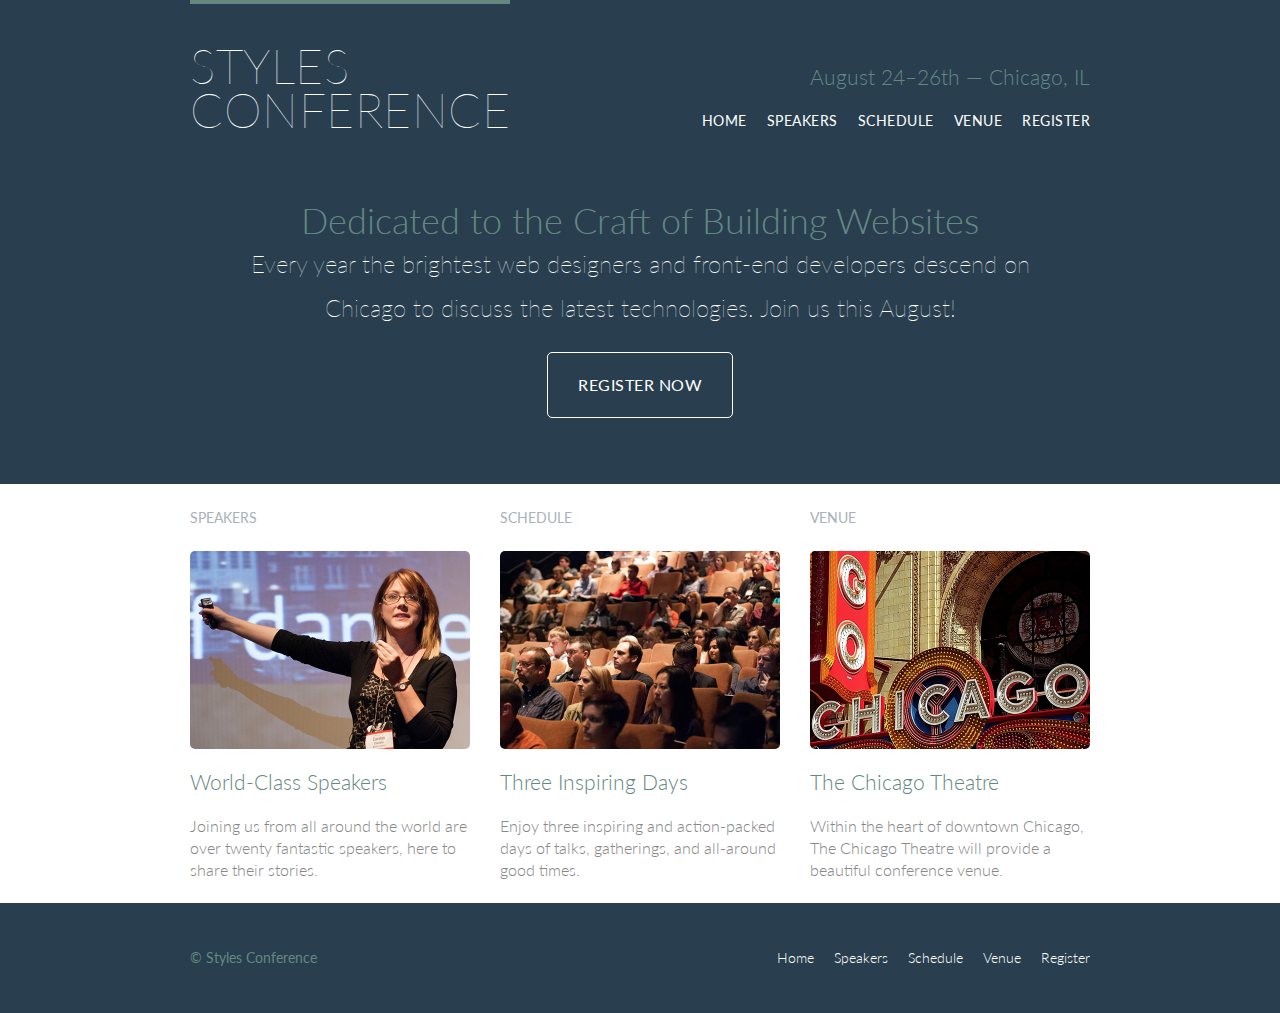
<file: index.html>
<!DOCTYPE html>
<html lang="en">

  <head>
    <meta charset="utf-8">
    <title>Styles Conference</title>
    <link rel="stylesheet" href="assets/stylesheets/main.css">
    <link rel="stylesheet" href="http://fonts.googleapis.com/css?family=Lato:100,300,400">
  </head>

  <body>

    <!-- Header -->

    <header class="primary-header container group">

      <h1 class="logo">
        <a href="index.html">Styles <br> Conference</a>
      </h1>

      <h3 class="tagline">August 24&ndash;26th &mdash; Chicago, IL</h3>

      <nav class="nav primary-nav">
        <ul>
         <li><a href="index.html">Home</a></li><!--
         --><li><a href="speakers.html">Speakers</a></li><!--
         --><li><a href="schedule.html">Schedule</a></li><!--
         --><li><a href="venue.html">Venue</a></li><!--
         --><li><a href="register.html">Register</a></li>
        </ul>
      </nav>

    </header>

    <!-- Hero -->

    <section class="hero container">

      <h2>Dedicated to the Craft of Building Websites</h2>

      <p>Every year the brightest web designers and front-end developers descend on Chicago to discuss the latest technologies. Join us this August!</p>

      <a class="btn btn-alt" href="register.html">Register Now</a>

    </section>

    <!-- Teasers -->

    <section class="row">
      <div class="grid">
      <!-- Speakers -->

      <section class="teaser col-1-3">
          <h5>Speakers</h5>
          <a href="speakers.html">
            <img src="assets/images/home/speakers.jpg" alt="Professional Speaker">
          <h3>World-Class Speakers</h3>
        </a>
        <p>Joining us from all around the world are over twenty fantastic speakers, here to share their stories.</p>
      </section><!--

      Schedule

      --><section class="teaser col-1-3">
        <a href="schedule.html">
          <h5>Schedule</h5>
            <img src="assets/images/home/schedule.jpg">
          <h3>Three Inspiring Days</h3>
        </a>
        <p>Enjoy three inspiring and action-packed days of talks, gatherings, and all-around good times.</p>
      </section><!--

      Venue

      --><section class="teaser col-1-3">
        <a href="venue.html">
          <h5>Venue</h5>
            <img src="assets/images/home/venue.jpg">
          <h3>The Chicago Theatre</h3>
        </a>
        <p>Within the heart of downtown Chicago, The Chicago Theatre will provide a beautiful conference venue.</p>
      </section>
    </div>

    </section>

    <!-- Footer -->

    <footer class="primary-footer container group">

      <small>&copy; Styles Conference</small>

      <nav class="nav">
        <ul>
         <li><a href="index.html">Home</a></li><!--
         --><li><a href="speakers.html">Speakers</a></li><!--
         --><li><a href="schedule.html">Schedule</a></li><!--
         --><li><a href="venue.html">Venue</a></li><!--
         --><li><a href="register.html">Register</a></li>
        </ul>
      </nav>

    </footer>

  </body>
</html>
</file>
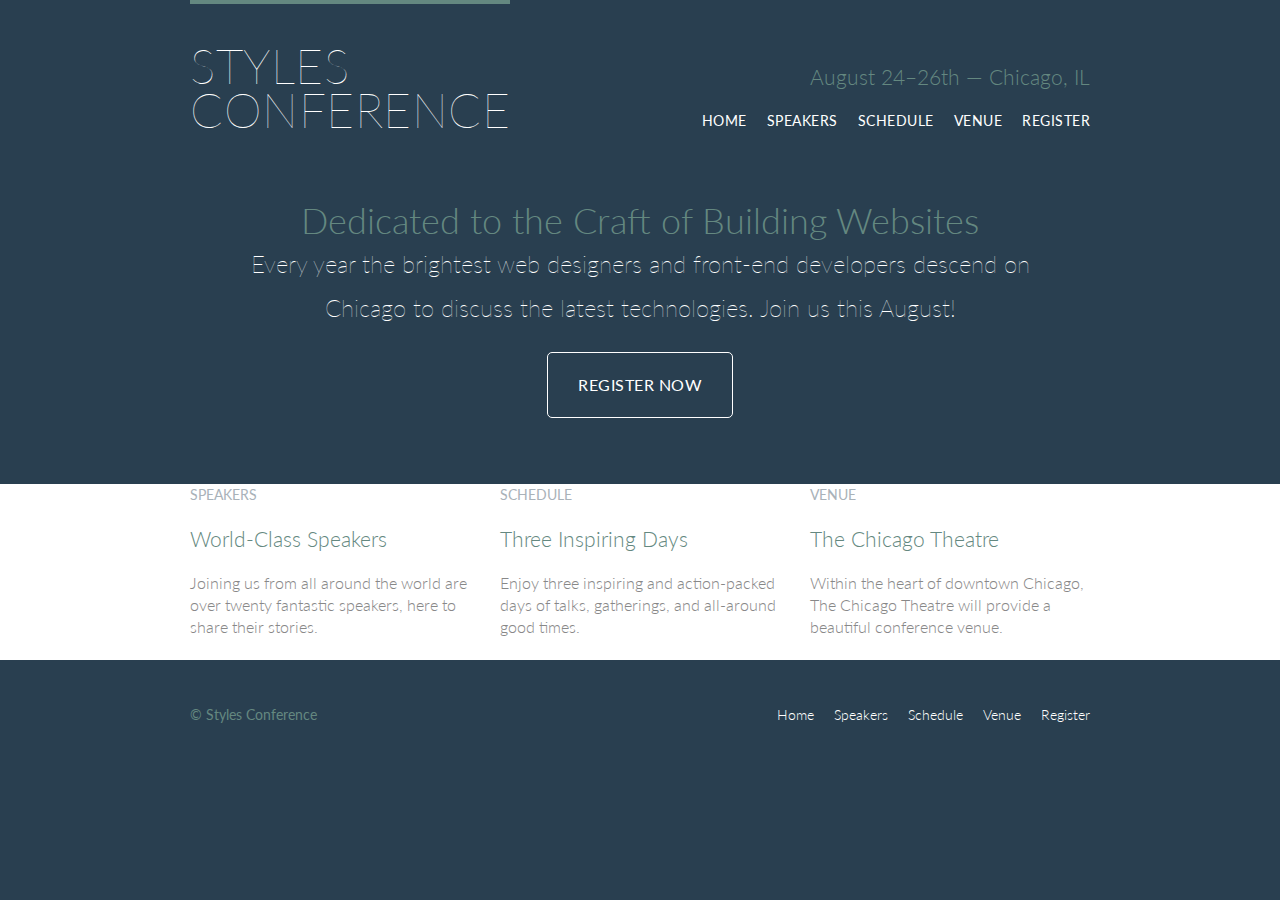
<file: styles-conference/index.html>
<!DOCTYPE html>
<html lang="en">

  <head>
    <meta charset="utf-8">
    <title>Styles Conference</title>
    <link rel="stylesheet" href="assets/stylesheets/main.css">
    <link rel="stylesheet" href="http://fonts.googleapis.com/css?family=Lato:100,300,400">
  </head>

  <body>

    <!-- Header -->

    <header class="primary-header container group">

      <h1 class="logo">
        <a href="index.html">Styles <br> Conference</a>
      </h1>

      <h3 class="tagline">August 24&ndash;26th &mdash; Chicago, IL</h3>

      <nav class="nav primary-nav">
        <ul>
         <li><a href="index.html">Home</a></li><!--
         --><li><a href="speakers.html">Speakers</a></li><!--
         --><li><a href="schedule.html">Schedule</a></li><!--
         --><li><a href="venue.html">Venue</a></li><!--
         --><li><a href="register.html">Register</a></li>
        </ul>
      </nav>

    </header>

    <!-- Hero -->

    <section class="hero container">

      <h2>Dedicated to the Craft of Building Websites</h2>

      <p>Every year the brightest web designers and front-end developers descend on Chicago to discuss the latest technologies. Join us this August!</p>

      <a class="btn btn-alt" href="register.html">Register Now</a>

    </section>

    <!-- Teasers -->

    <section class="row">
      <div class="grid">
      <!-- Speakers -->

      <section class="teaser col-1-3">
        <a href="speakers.html">
          <h5>Speakers</h5>
          <h3>World-Class Speakers</h3>
        </a>
        <p>Joining us from all around the world are over twenty fantastic speakers, here to share their stories.</p>
      </section><!--

      Schedule

      --><section class="teaser col-1-3">
        <a href="schedule.html">
          <h5>Schedule</h5>
          <h3>Three Inspiring Days</h3>
        </a>
        <p>Enjoy three inspiring and action-packed days of talks, gatherings, and all-around good times.</p>
      </section><!--

      Venue

      --><section class="teaser col-1-3">
        <a href="venue.html">
          <h5>Venue</h5>
          <h3>The Chicago Theatre</h3>
        </a>
        <p>Within the heart of downtown Chicago, The Chicago Theatre will provide a beautiful conference venue.</p>
      </section>
    </div>

    </section>

    <!-- Footer -->

    <footer class="primary-footer container group">

      <small>&copy; Styles Conference</small>

      <nav class="nav">
        <ul>
         <li><a href="index.html">Home</a></li><!--
         --><li><a href="speakers.html">Speakers</a></li><!--
         --><li><a href="schedule.html">Schedule</a></li><!--
         --><li><a href="venue.html">Venue</a></li><!--
         --><li><a href="register.html">Register</a></li>
        </ul>
      </nav>

    </footer>

  </body>
</html>
</file>
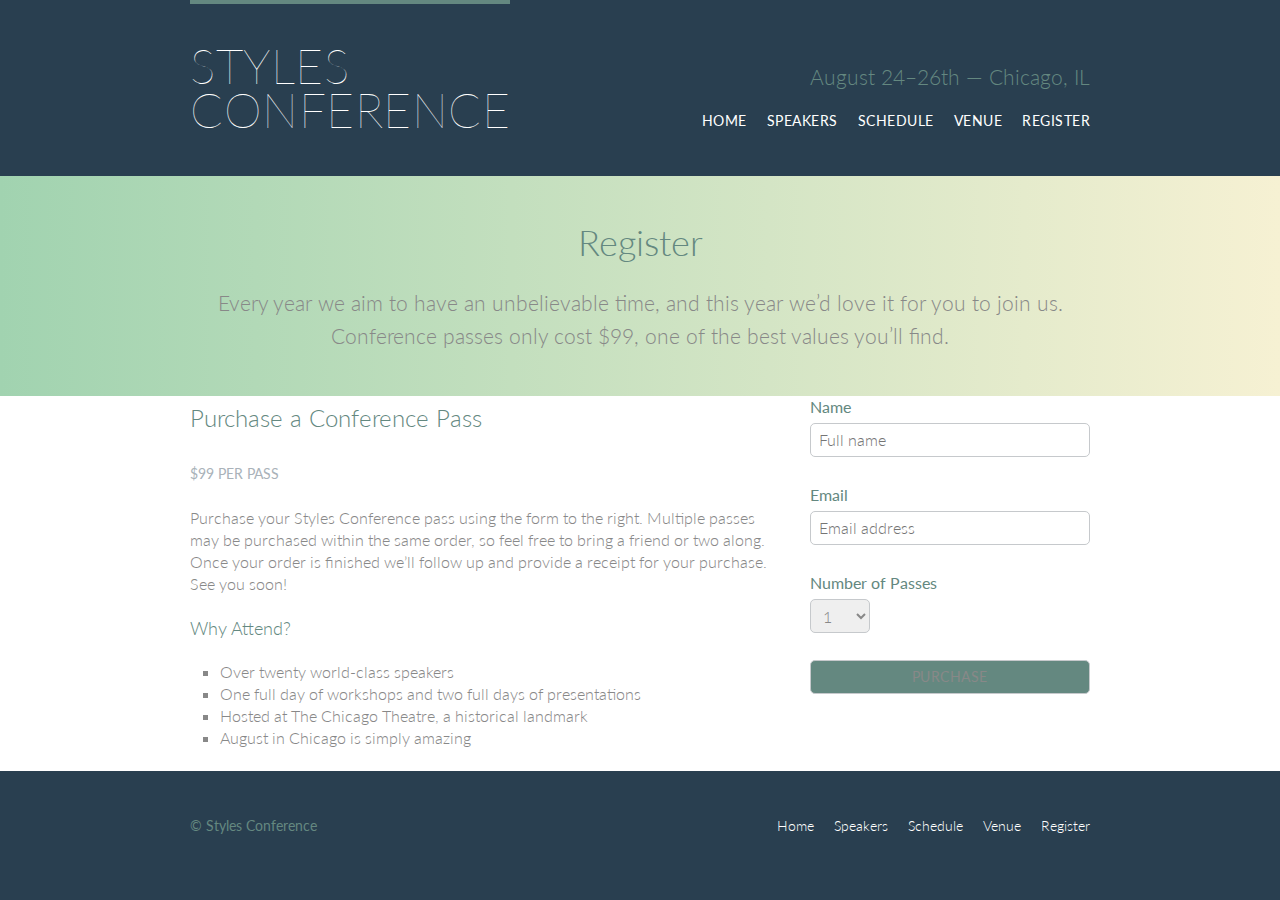
<file: register.html>
<!DOCTYPE html>
<html lang="en">

  <head>
    <meta charset="utf-8">
    <title>Styles Conference</title>
    <link rel="stylesheet" href="assets/stylesheets/main.css">
    <link rel="stylesheet" href="http://fonts.googleapis.com/css?family=Lato:100,300,400">
  </head>

  <body>

    <!-- Header -->

    <header class="primary-header container group">

      <h1 class="logo">
        <a href="index.html">Styles <br> Conference</a>
      </h1>

      <h3 class="tagline">August 24&ndash;26th &mdash; Chicago, IL</h3>

      <nav class="nav primary-nav">
        <ul>
         <li><a href="index.html">Home</a></li><!--
         --><li><a href="speakers.html">Speakers</a></li><!--
         --><li><a href="schedule.html">Schedule</a></li><!--
         --><li><a href="venue.html">Venue</a></li><!--
         --><li><a href="register.html">Register</a></li>
        </ul>
      </nav>

    </header>

    <section class="row-alt">
      <div class="lead container">
          <h1>Register</h1>
          <p>Every year we aim to have an unbelievable time, and this year we’d love it for you to join us. Conference passes only cost $99, one of the best values you’ll find.</p>
      </div>
    </section>

    <section class="row">
      <div class="grid">
        <section class="col-2-3">
          <h2>Purchase a Conference Pass</h2>
          <h5>$99 per Pass</h5>
          <p>Purchase your Styles Conference pass using the form to the right. Multiple passes may be purchased within the same order, so feel free to bring a friend or two along. Once your order is finished we&#8217;ll follow up and provide a receipt for your purchase. See you soon!</p>
          <h4>Why Attend?</h4>
          <ul class="why-attend">
            <li>Over twenty world-class speakers</li>
              <li>One full day of workshops and two full days of presentations</li>
              <li>Hosted at The Chicago Theatre, a historical landmark</li>
              <li>August in Chicago is simply amazing</li>
          </ul>
        </section><!--
      --><form class="col-1-3" action="#" method="post">
          <fieldset class="register-group">
            <label>
              Name
              <input type="text" name="name" placeholder="Full name" required>
            </label>
            <label>
              Email
              <input type="email" name="email" placeholder="Email address" required>
            </label>
            <label>
              Number of Passes
              <select name="quantity" required>
                <option value="1" selected>1</option>
                <option value="2">2</option>
                <option value="3">3</option>
                <option value="4">4</option>
                <option value="5">5</option>
            </label>
            <label>
              Comments
              <textarea name="comments"></textarea>
            </label>
          </fieldset>
          <input class="btn btn-default" type="submit" name="submit" value="Purchase">
        </form>
      </div>
    </section>

    <!-- Footer -->

    <footer class="primary-footer container group">

      <small>&copy; Styles Conference</small>

      <nav class="nav">
        <ul>
         <li><a href="index.html">Home</a></li><!--
         --><li><a href="speakers.html">Speakers</a></li><!--
         --><li><a href="schedule.html">Schedule</a></li><!--
         --><li><a href="venue.html">Venue</a></li><!--
         --><li><a href="register.html">Register</a></li>
        </ul>
      </nav>

    </footer>

  </body>
</html>
</file>
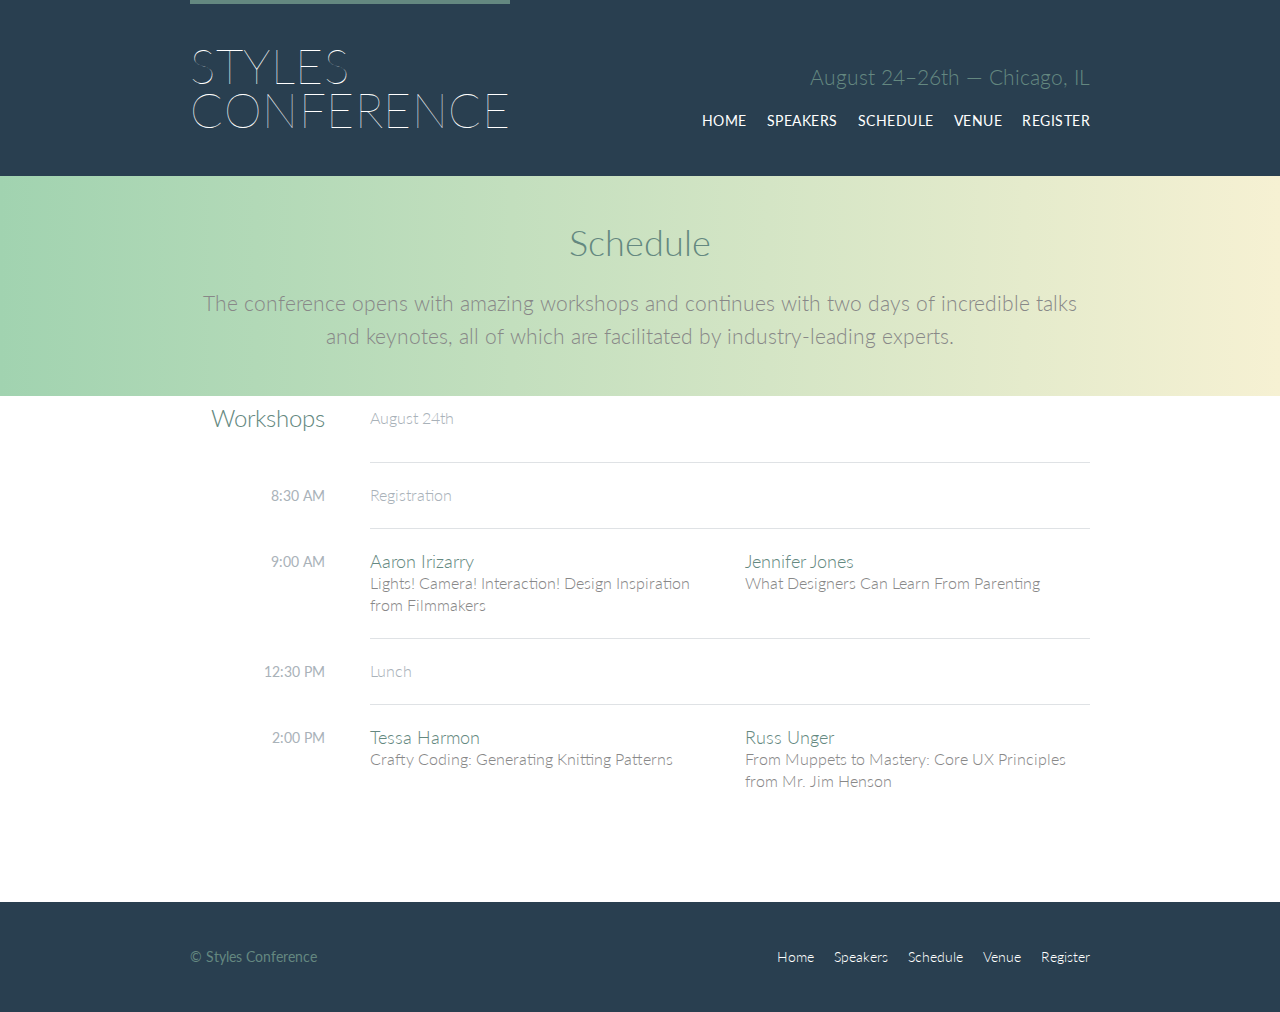
<file: schedule.html>
<!DOCTYPE html>
<html lang="en">

  <head>
    <meta charset="utf-8">
    <title>Styles Conference</title>
    <link rel="stylesheet" href="assets/stylesheets/main.css">
    <link rel="stylesheet" href="http://fonts.googleapis.com/css?family=Lato:100,300,400">
  </head>

  <body>

    <!-- Header -->

    <header class="primary-header container group">

      <h1 class="logo">
        <a href="index.html">Styles <br> Conference</a>
      </h1>

      <h3 class="tagline">August 24&ndash;26th &mdash; Chicago, IL</h3>

      <nav class="nav primary-nav">
        <ul>
         <li><a href="index.html">Home</a></li><!--
         --><li><a href="speakers.html">Speakers</a></li><!--
         --><li><a href="schedule.html">Schedule</a></li><!--
         --><li><a href="venue.html">Venue</a></li><!--
         --><li><a href="register.html">Register</a></li>
        </ul>
      </nav>

    </header>

    <section class="row-alt">
      <div class="lead container">
        <h1>Schedule</h1>
        <p>The conference opens with amazing workshops and continues with two days of incredible talks and keynotes, all of which are facilitated by industry-leading experts.</p>
      </div>
    </section>

    <section class="row">
      <div class="container">
        <table>
          <thead>
            <tr>
              <th scope="row">
                Workshops
              </th>
            <td class="schedule-offset" colspan="2">
              August 24th
            </td>
            </tr>
          </thead>
          <tbody>
            <tr>
              <th scope="row">
                <time datetime="8:30:00">8:30 AM</time>
              </th>
              <td class="schedule-offset" colspan="2">
                Registration
              </td>
            </tr>
            <tr>
              <th scope="row">
                <time datetime="09:00:00">9:00 AM</time>
              </th>
              <td>
                <a href="speakers.html">
                  <h4>Aaron Irizarry</h4>
                  Lights! Camera! Interaction! Design Inspiration from Filmmakers
                </a>
              </td>
              <td>
                <a href="speaker.html">
                  <h4>Jennifer Jones</h4>
                  What Designers Can Learn From Parenting
                </a>
              </td>
            </tr>
            <tr>
              <th scope="row">
                <time datetime="12:30:00">12:30 PM</time>
              </th>
              <td class="schedule-offset" colspan="2">
                Lunch
              </td>
            </tr>
            <tr>
              <th scope="row">
                <time datetime="14:00">2:00 PM</time>
              </th>
              <td>
                <a href="speakers.html">
                  <h4>Tessa Harmon</h4>
                  Crafty Coding: Generating Knitting Patterns
                </a>
              </td>
              <td>
                <a href="speakers.html">
                  <h4>Russ Unger</h4>
                  From Muppets to Mastery: Core UX Principles from Mr. Jim Henson
                </a>
              </td>
            </tr>
          </tbody>
        </table>
        <table>
          <thead>
          </thead>
        </table>
        <table>
          <thead>
          </thead>
        </table>
      </div>
    </section>

    <!-- Footer -->

    <footer class="primary-footer container group">

      <small>&copy; Styles Conference</small>

      <nav class="nav">
        <ul>
         <li><a href="index.html">Home</a></li><!--
         --><li><a href="speakers.html">Speakers</a></li><!--
         --><li><a href="schedule.html">Schedule</a></li><!--
         --><li><a href="venue.html">Venue</a></li><!--
         --><li><a href="register.html">Register</a></li>
        </ul>
      </nav>

    </footer>

  </body>
</html>
</file>
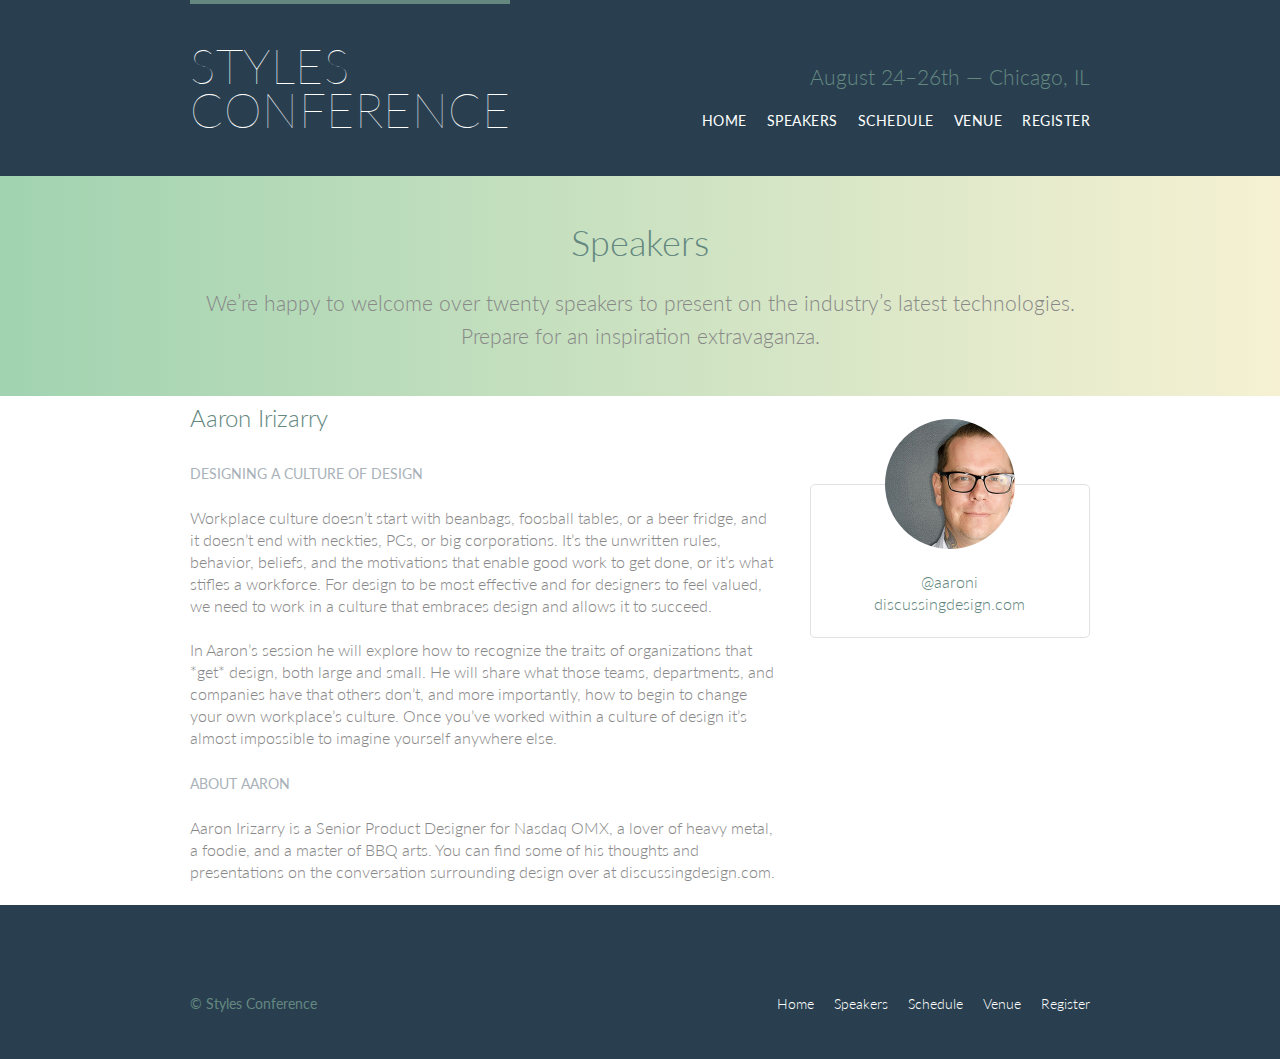
<file: speakers.html>
<!DOCTYPE html>
<html lang="en">

  <head>
    <meta charset="utf-8">
    <title>Styles Conference</title>
    <link rel="stylesheet" href="assets/stylesheets/main.css">
    <link rel="stylesheet" href="http://fonts.googleapis.com/css?family=Lato:100,300,400">
  </head>

  <body>

    <!-- Header -->

    <header class="primary-header container group">

      <h1 class="logo">
        <a href="index.html">Styles <br> Conference</a>
      </h1>

      <h3 class="tagline">August 24&ndash;26th &mdash; Chicago, IL</h3>

      <nav class="nav primary-nav">
        <ul>
         <li><a href="index.html">Home</a></li><!--
         --><li><a href="speakers.html">Speakers</a></li><!--
         --><li><a href="schedule.html">Schedule</a></li><!--
         --><li><a href="venue.html">Venue</a></li><!--
         --><li><a href="register.html">Register</a></li>
        </ul>
      </nav>

    </header>

    <section class="row-alt">
     <div class="lead container">
        <h1>Speakers</h1>
          <p>We&#8217;re happy to welcome over twenty speakers to present on the industry&#8217;s latest technologies. Prepare for an inspiration extravaganza.</p>
     </div>
    </section>

    <section class="row">
      <div class="grid">
        <section class="speaker" id="aaron-irizarry">
          <div class="col-2-3">
            <h2>Aaron Irizarry</h2>
            <h5>Designing a Culture of Design</h5>
            <p>Workplace culture doesn’t start with beanbags, foosball tables, or a beer fridge, and it doesn’t end with neckties, PCs, or big corporations. It’s the unwritten rules, behavior, beliefs, and the motivations that enable good work to get done, or it’s what stifles a workforce. For design to be most effective and for designers to feel valued, we need to work in a culture that embraces design and allows it to succeed.</p>
            <p>In Aaron’s session he will explore how to recognize the traits of organizations that *get* design, both large and small. He will share what those teams, departments, and companies have that others don’t, and more importantly, how to begin to change your own workplace’s culture. Once you’ve worked within a culture of design it’s almost impossible to imagine yourself anywhere else.</p>
            <h5>About Aaron</h5>
            <p>Aaron Irizarry is a Senior Product Designer for Nasdaq OMX, a lover of heavy metal, a foodie, and a master of BBQ arts. You can find some of his thoughts and presentations on the conversation surrounding design over at discussingdesign.com.</p>
          </div><!--
        --><aside class="col-1-3">
            <div class="speaker-info">
              <img src="assets/images/speakers/aaron-irizarry.jpg" alt="Aaron Irizarry">
              <ul>
                <li><a href="https://twitter.com/aaroni">@aaroni</a></li>
                <li><a href="http://discussingdesign.com/">discussingdesign.com</a></li>
              </ul>
            </div>
          </aside>
        </section>
      </div>
    </section>

    <!-- Footer -->

    <footer class="primary-footer container group">

      <small>&copy; Styles Conference</small>

      <nav class="nav">
        <ul>
         <li><a href="index.html">Home</a></li><!--
         --><li><a href="speakers.html">Speakers</a></li><!--
         --><li><a href="schedule.html">Schedule</a></li><!--
         --><li><a href="venue.html">Venue</a></li><!--
         --><li><a href="register.html">Register</a></li>
        </ul>
      </nav>

    </footer>

  </body>
</html>
</file>
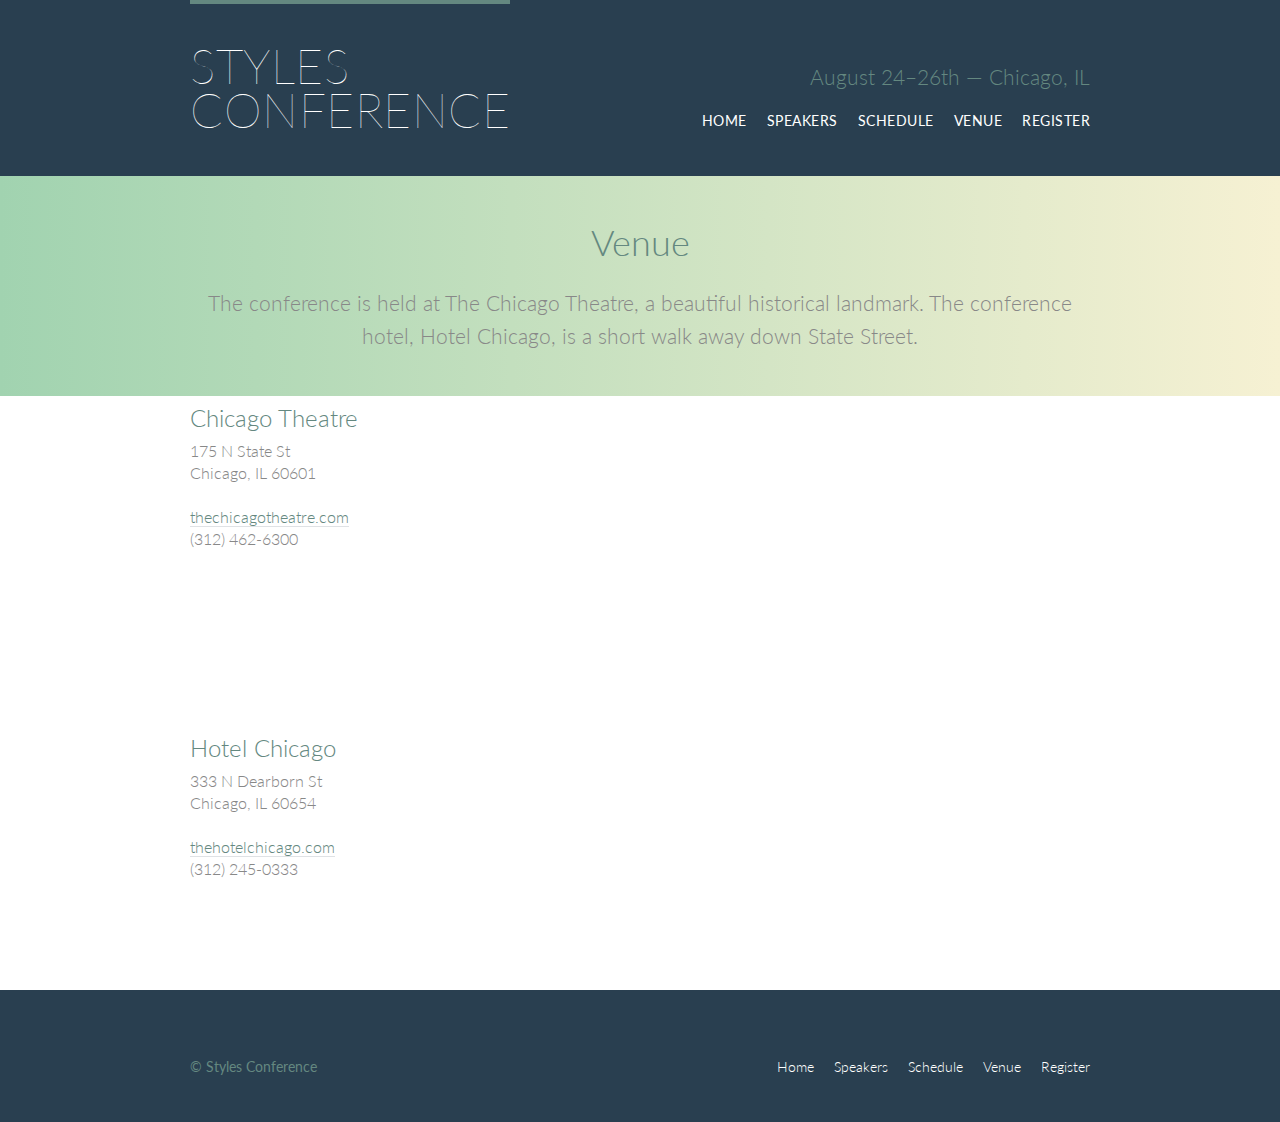
<file: venue.html>
<!DOCTYPE html>
<html lang="en">

  <head>
    <meta charset="utf-8">
    <title>Styles Conference</title>
    <link rel="stylesheet" href="assets/stylesheets/main.css">
    <link rel="stylesheet" href="http://fonts.googleapis.com/css?family=Lato:100,300,400">
  </head>

  <body>

    <!-- Header -->

    <header class="primary-header container group">

      <h1 class="logo">
        <a href="index.html">Styles <br> Conference</a>
      </h1>

      <h3 class="tagline">August 24&ndash;26th &mdash; Chicago, IL</h3>

      <nav class="nav primary-nav">
        <ul>
         <li><a href="index.html">Home</a></li><!--
         --><li><a href="speakers.html">Speakers</a></li><!--
         --><li><a href="schedule.html">Schedule</a></li><!--
         --><li><a href="venue.html">Venue</a></li><!--
         --><li><a href="register.html">Register</a></li>
        </ul>
      </nav>

    </header>

    <section class="row-alt">
      <div class="lead container">
          <h1>Venue</h1>
          <p>The conference is held at The Chicago Theatre, a beautiful historical landmark. The conference hotel, Hotel Chicago, is a short walk away down State Street.</p>
       </div>
    </section>

    <section class="row">
      <div class="grid">
        <section class="venue-theatre">
          <div class="col-1-3">
            <h2>Chicago Theatre</h2>
            <p>175 N State St <br> Chicago, IL 60601</p>
            <p><a href="http://www.thechicagotheatre.com/">thechicagotheatre.com</a><br>(312) 462-6300</p>
          </div><!--
        --><iframe class="venue-map col-2-3" src="https://www.google.com/maps/embed?pb=!1m5!3m3!1m2!1s0x880e2ca55810a493%3A0x4700ddf60fcbfad6!2schicago+theatre!5e0!3m2!1sen!2sus!4v1388701393606"></iframe>
      </section>
        <section class="venue-hotel">
          <div class="col-1-3">
            <h2>Hotel Chicago</h2>
            <p>333 N Dearborn St <br> Chicago, IL 60654</p>
            <p><a href="https://www.thehotelchicago.com/">thehotelchicago.com</a><br>(312) 245-0333</p>
          </div><!--
        --><iframe class="venue-map col-2-3" src="https://www.google.com/maps/embed?pb=!1m14!1m8!1m3!1d11880.788596326043!2d-87.628874!3d41.888617!3m2!1i1024!2i768!4f13.1!3m3!1m2!1s0x0%3A0x277f22d4b64d5732!2sHotel+Chicago+Downtown%2C+Autograph+Collection!5e0!3m2!1sen!2sus!4v1541102453621"></iframe>
      </section>
      </div>
    </section>

    <!-- Footer -->

    <footer class="primary-footer container group">

      <small>&copy; Styles Conference</small>

      <nav class="nav">
        <ul>
         <li><a href="index.html">Home</a></li><!--
         --><li><a href="speakers.html">Speakers</a></li><!--
         --><li><a href="schedule.html">Schedule</a></li><!--
         --><li><a href="venue.html">Venue</a></li><!--
         --><li><a href="register.html">Register</a></li>
        </ul>
      </nav>

    </footer>

  </body>
</html>
</file>
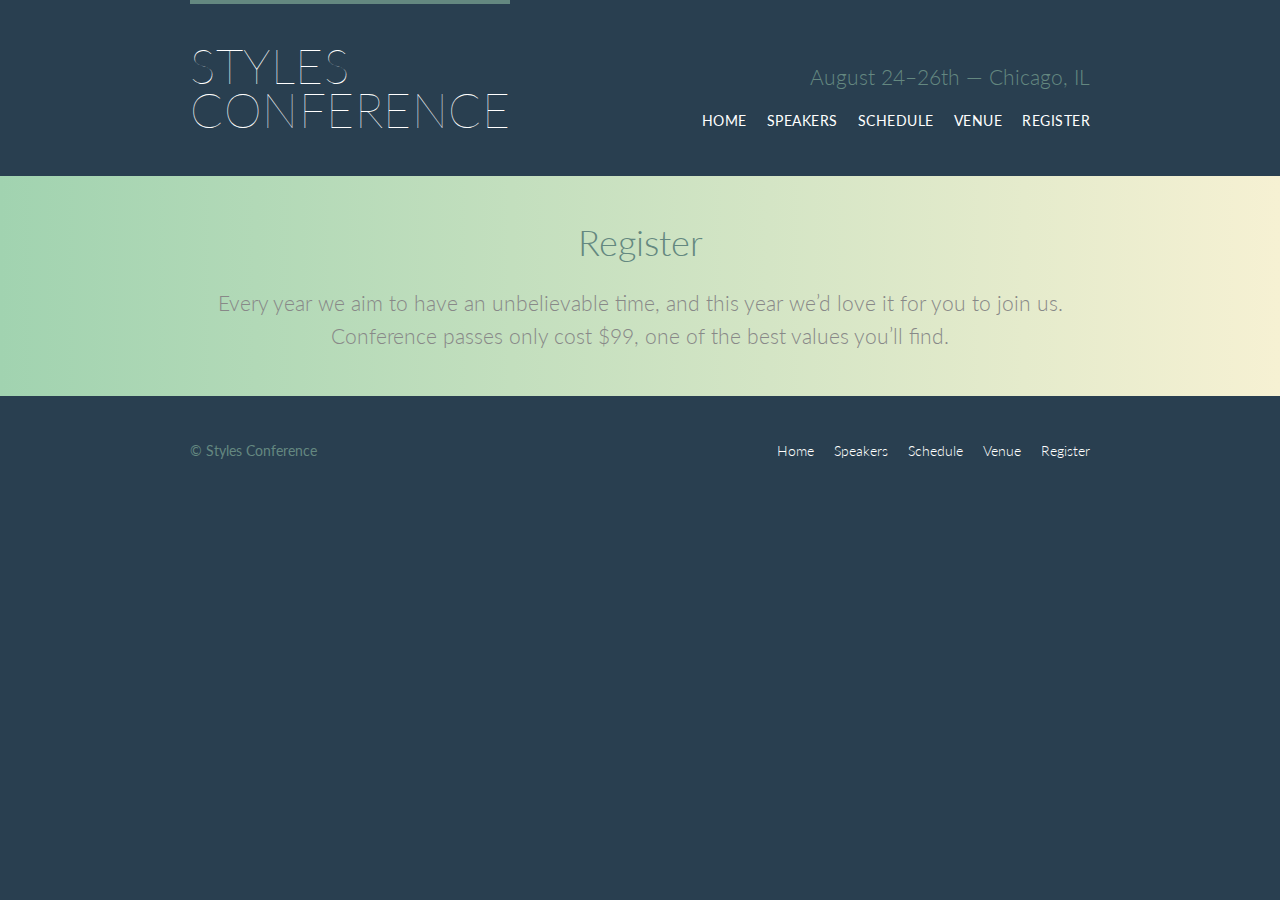
<file: styles-conference/register.html>
<!DOCTYPE html>
<html lang="en">

  <head>
    <meta charset="utf-8">
    <title>Styles Conference</title>
    <link rel="stylesheet" href="assets/stylesheets/main.css">
    <link rel="stylesheet" href="http://fonts.googleapis.com/css?family=Lato:100,300,400">
  </head>

  <body>

    <!-- Header -->

    <header class="primary-header container group">

      <h1 class="logo">
        <a href="index.html">Styles <br> Conference</a>
      </h1>

      <h3 class="tagline">August 24&ndash;26th &mdash; Chicago, IL</h3>

      <nav class="nav primary-nav">
        <ul>
         <li><a href="index.html">Home</a></li><!--
         --><li><a href="speakers.html">Speakers</a></li><!--
         --><li><a href="schedule.html">Schedule</a></li><!--
         --><li><a href="venue.html">Venue</a></li><!--
         --><li><a href="register.html">Register</a></li>
        </ul>
      </nav>

    </header>

    <section class="row-alt">
      <div class="lead container">
          <h1>Register</h1>
          <p>Every year we aim to have an unbelievable time, and this year we’d love it for you to join us. Conference passes only cost $99, one of the best values you’ll find.</p>
      </div>
    </section>
    <!-- Footer -->

    <footer class="primary-footer container group">

      <small>&copy; Styles Conference</small>

      <nav class="nav">
        <ul>
         <li><a href="index.html">Home</a></li><!--
         --><li><a href="speakers.html">Speakers</a></li><!--
         --><li><a href="schedule.html">Schedule</a></li><!--
         --><li><a href="venue.html">Venue</a></li><!--
         --><li><a href="register.html">Register</a></li>
        </ul>
      </nav>

    </footer>

  </body>
</html>
</file>
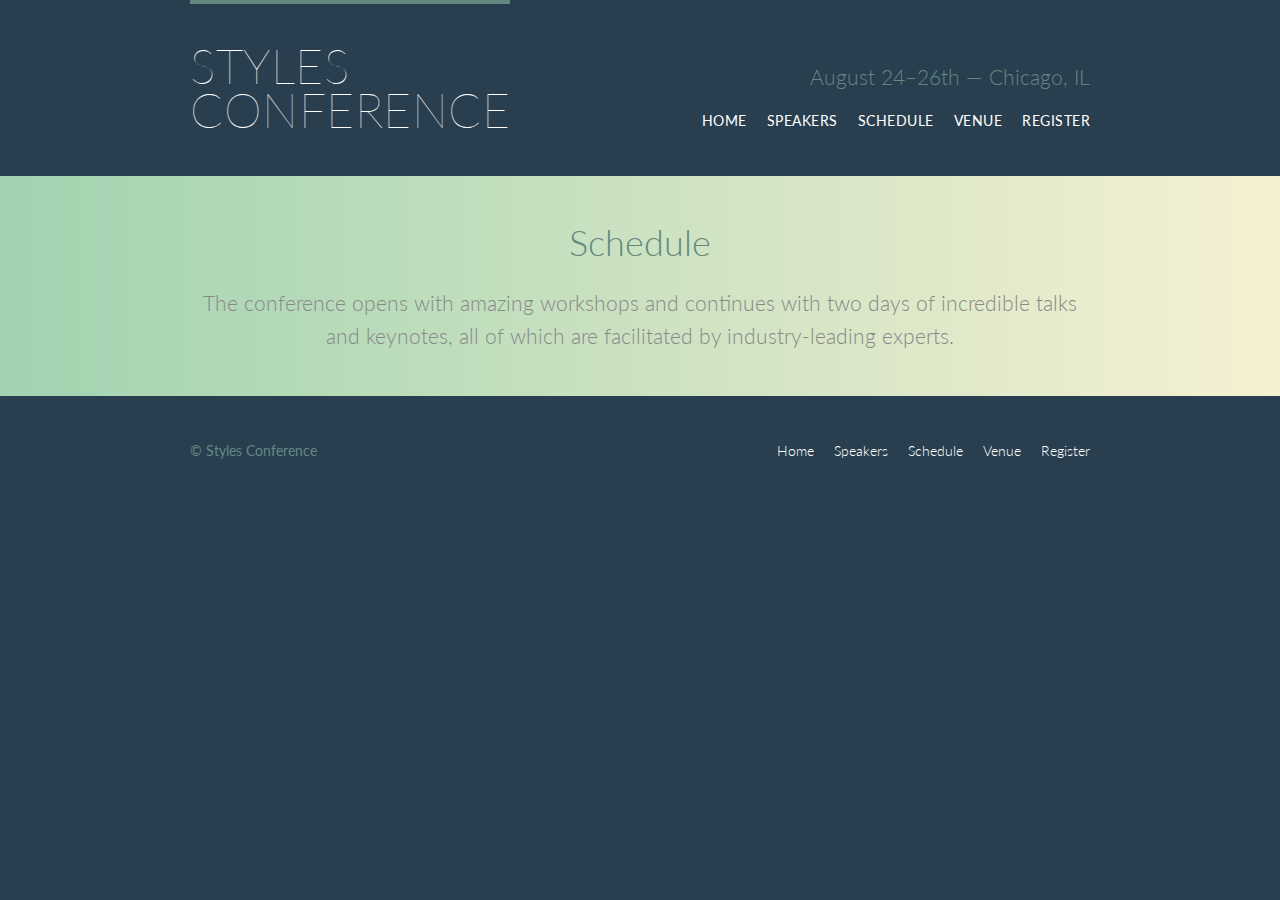
<file: styles-conference/schedule.html>
<!DOCTYPE html>
<html lang="en">

  <head>
    <meta charset="utf-8">
    <title>Styles Conference</title>
    <link rel="stylesheet" href="assets/stylesheets/main.css">
    <link rel="stylesheet" href="http://fonts.googleapis.com/css?family=Lato:100,300,400">
  </head>

  <body>

    <!-- Header -->

    <header class="primary-header container group">

      <h1 class="logo">
        <a href="index.html">Styles <br> Conference</a>
      </h1>

      <h3 class="tagline">August 24&ndash;26th &mdash; Chicago, IL</h3>

      <nav class="nav primary-nav">
        <ul>
         <li><a href="index.html">Home</a></li><!--
         --><li><a href="speakers.html">Speakers</a></li><!--
         --><li><a href="schedule.html">Schedule</a></li><!--
         --><li><a href="venue.html">Venue</a></li><!--
         --><li><a href="register.html">Register</a></li>
        </ul>
      </nav>

    </header>

    <section class="row-alt">
      <div class="lead container">
        <h1>Schedule</h1>
        <p>The conference opens with amazing workshops and continues with two days of incredible talks and keynotes, all of which are facilitated by industry-leading experts.</p>
      </div>
    </section>
    <!-- Footer -->

    <footer class="primary-footer container group">

      <small>&copy; Styles Conference</small>

      <nav class="nav">
        <ul>
         <li><a href="index.html">Home</a></li><!--
         --><li><a href="speakers.html">Speakers</a></li><!--
         --><li><a href="schedule.html">Schedule</a></li><!--
         --><li><a href="venue.html">Venue</a></li><!--
         --><li><a href="register.html">Register</a></li>
        </ul>
      </nav>

    </footer>

  </body>
</html>
</file>
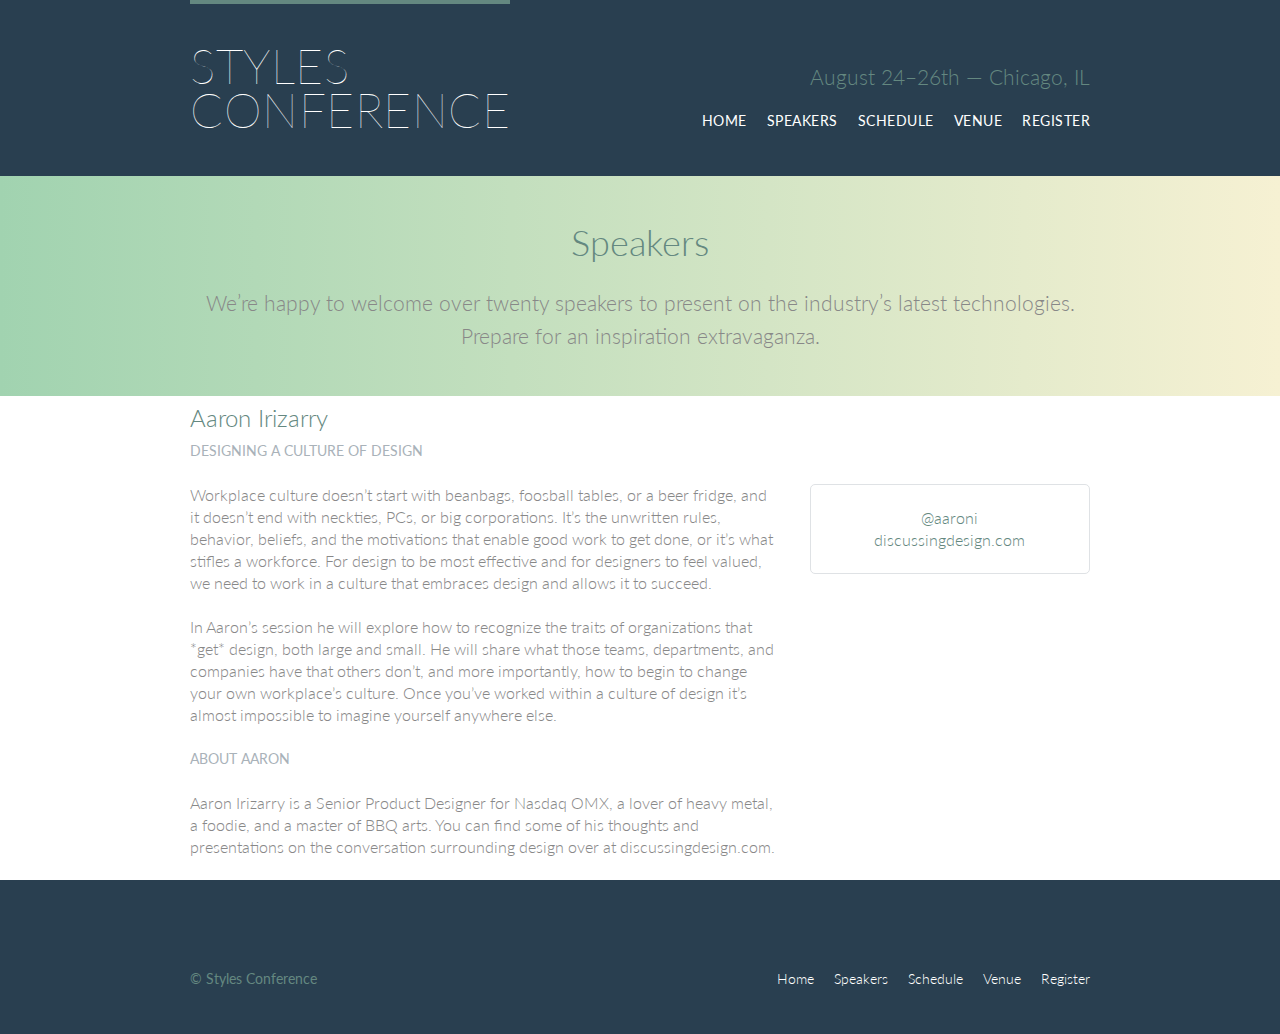
<file: styles-conference/speakers.html>
<!DOCTYPE html>
<html lang="en">

  <head>
    <meta charset="utf-8">
    <title>Styles Conference</title>
    <link rel="stylesheet" href="assets/stylesheets/main.css">
    <link rel="stylesheet" href="http://fonts.googleapis.com/css?family=Lato:100,300,400">
  </head>

  <body>

    <!-- Header -->

    <header class="primary-header container group">

      <h1 class="logo">
        <a href="index.html">Styles <br> Conference</a>
      </h1>

      <h3 class="tagline">August 24&ndash;26th &mdash; Chicago, IL</h3>

      <nav class="nav primary-nav">
        <ul>
         <li><a href="index.html">Home</a></li><!--
         --><li><a href="speakers.html">Speakers</a></li><!--
         --><li><a href="schedule.html">Schedule</a></li><!--
         --><li><a href="venue.html">Venue</a></li><!--
         --><li><a href="register.html">Register</a></li>
        </ul>
      </nav>

    </header>

    <section class="row-alt">
     <div class="lead container">
        <h1>Speakers</h1>
          <p>We&#8217;re happy to welcome over twenty speakers to present on the industry&#8217;s latest technologies. Prepare for an inspiration extravaganza.</p>
     </div>
    </section>

    <section class="row">
      <div class="grid">
        <section class="speaker" id="aaron-irizarry">
          <div class="col-2-3">
            <h2>Aaron Irizarry</h2>
            <h5>Designing a Culture of Design</h5>
            <p>Workplace culture doesn’t start with beanbags, foosball tables, or a beer fridge, and it doesn’t end with neckties, PCs, or big corporations. It’s the unwritten rules, behavior, beliefs, and the motivations that enable good work to get done, or it’s what stifles a workforce. For design to be most effective and for designers to feel valued, we need to work in a culture that embraces design and allows it to succeed.</p>
            <p>In Aaron’s session he will explore how to recognize the traits of organizations that *get* design, both large and small. He will share what those teams, departments, and companies have that others don’t, and more importantly, how to begin to change your own workplace’s culture. Once you’ve worked within a culture of design it’s almost impossible to imagine yourself anywhere else.</p>
            <h5>About Aaron</h5>
            <p>Aaron Irizarry is a Senior Product Designer for Nasdaq OMX, a lover of heavy metal, a foodie, and a master of BBQ arts. You can find some of his thoughts and presentations on the conversation surrounding design over at discussingdesign.com.</p>
          </div><!--
        --><aside class="col-1-3">
            <div class="speaker-info">
              <ul>
                <li><a href="https://twitter.com/aaroni">@aaroni</a></li>
                <li><a href="http://discussingdesign.com/">discussingdesign.com</a></li>
              </ul>
            </div>
          </aside>
        </section>
      </div>
    </section>

    <!-- Footer -->

    <footer class="primary-footer container group">

      <small>&copy; Styles Conference</small>

      <nav class="nav">
        <ul>
         <li><a href="index.html">Home</a></li><!--
         --><li><a href="speakers.html">Speakers</a></li><!--
         --><li><a href="schedule.html">Schedule</a></li><!--
         --><li><a href="venue.html">Venue</a></li><!--
         --><li><a href="register.html">Register</a></li>
        </ul>
      </nav>

    </footer>

  </body>
</html>
</file>
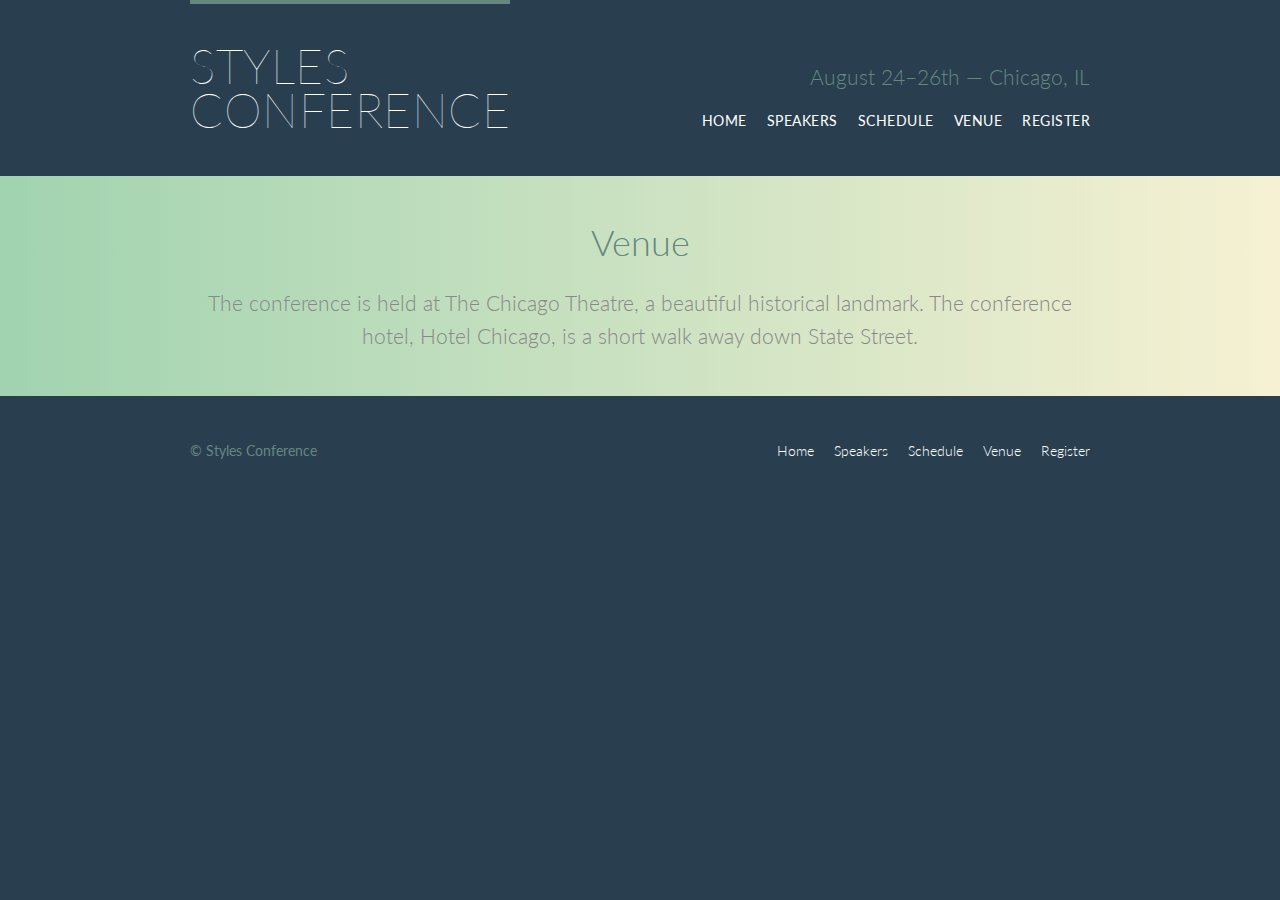
<file: styles-conference/venue.html>
<!DOCTYPE html>
<html lang="en">

  <head>
    <meta charset="utf-8">
    <title>Styles Conference</title>
    <link rel="stylesheet" href="assets/stylesheets/main.css">
    <link rel="stylesheet" href="http://fonts.googleapis.com/css?family=Lato:100,300,400">
  </head>

  <body>

    <!-- Header -->

    <header class="primary-header container group">

      <h1 class="logo">
        <a href="index.html">Styles <br> Conference</a>
      </h1>

      <h3 class="tagline">August 24&ndash;26th &mdash; Chicago, IL</h3>

      <nav class="nav primary-nav">
        <ul>
         <li><a href="index.html">Home</a></li><!--
         --><li><a href="speakers.html">Speakers</a></li><!--
         --><li><a href="schedule.html">Schedule</a></li><!--
         --><li><a href="venue.html">Venue</a></li><!--
         --><li><a href="register.html">Register</a></li>
        </ul>
      </nav>

    </header>

    <section class="row-alt">
      <div class="lead container">
          <h1>Venue</h1>
          <p>The conference is held at The Chicago Theatre, a beautiful historical landmark. The conference hotel, Hotel Chicago, is a short walk away down State Street.</p>
       </div>
    </section>

    <!-- Footer -->

    <footer class="primary-footer container group">

      <small>&copy; Styles Conference</small>

      <nav class="nav">
        <ul>
         <li><a href="index.html">Home</a></li><!--
         --><li><a href="speakers.html">Speakers</a></li><!--
         --><li><a href="schedule.html">Schedule</a></li><!--
         --><li><a href="venue.html">Venue</a></li><!--
         --><li><a href="register.html">Register</a></li>
        </ul>
      </nav>

    </footer>

  </body>
</html>
</file>
<file: assets/stylesheets/main.css>
/* http://meyerweb.com/eric/tools/css/reset/
   v2.0 | 20110126
   License: none (public domain)
*/

html, body, div, span, applet, object, iframe,
h1, h2, h3, h4, h6, p, blockquote, pre,
a, abbr, acronym, address, big, cite, code,
del, dfn, em, img, ins, kbd, q, s, samp,
small, strike, strong, sub, sup, tt, var,
b, u, i, center,
dl, dt, dd, ol, ul, li,
fieldset, form, label, legend,
table, caption, tbody, tfoot, thead, tr, th, td,
article, aside, canvas, details, embed,
figure, figcaption, footer, header, hgroup,
menu, nav, output, ruby, section, summary,
time, mark, audio, video {
  margin: 0;
  padding: 0;
  border: 0;
  font-size: 100%;
  font: inherit;
  vertical-align: baseline;
}
/* HTML5 display-role reset for older browsers */
article, aside, details, figcaption, figure,
footer, header, hgroup, menu, nav, section {
  display: block;
}
body {
  line-height: 1;
}
ol, ul {
  list-style: none;
}
blockquote, q {
  quotes: none;
}
blockquote:before, blockquote:after,
q:before, q:after {
  content: '';
  content: none;
}
table {
  border-collapse: collapse;
  border-spacing: 0;
}

/*
  ========================================
  Custom styles
  ========================================
*/

body {
  background:#293f50;
  color: #888;
  font: 300 16px/22px "Lato", "Open Sans", "Helvetica Neue", Helvetica, Arial, sans-serif;
}

/*
  ========================================
  Grid
  ========================================
*/

*,
*:before,
*:after {
  -webkit-box-sizing: border-box;
     -moz-box-sizing: border-box;
          box-sizing: border-box;
}
.container,
.grid {
  margin: 0 auto;
  width: 960px;
}
.container {
  padding-left: 30px;
  padding-right: 30px;
}
.grid,
.col-1-3,
.col-2-3 {
  padding-left: 15px;
  padding-right: 15px;
}
.col-1-3,
.col-2-3  {
  display: inline-block;
  vertical-align: top;
}
.col-1-3 {
  width: 33.33%;
}
.col-2-3 {
  width: 66.66%;
}

/*
  ========================================
  Clearfix
  ========================================
*/

.group:before,
.group:after {
  content: "";
  display: table;
}
.group:after {
  clear: both;
}
.group {
  clear: both;
  *zoom: 1;
}

/*
  ========================================
  Typography
  ========================================
*/

h1, h2, h3, h4 {
  color: #648880;
}
h1, h3, h4, h5, p {
  margin-bottom: 22px;
}
h1 {
  font-size: 36px;
  line-height: 44px;
}
h2 {
  font-size: 24px;
  line-height: 44px;
}
h3 {
  font-size: 21px;
}
h4 {
  font-size: 18px;
}
h5 {
  color: #a9b2b9;
  font-size: 14px;
  font-weight: 400;
  text-transform: uppercase;
}
strong {
  font-weight: 400;
}
cite,
em {
  font-style: italic;
}

/*
  ========================================
  Links
  ========================================
*/

a {
  color: #648880;
  text-decoration: none;
}
a:hover {
  color: #a9b2b9;
}
p a {
  border-bottom: 1px solid #dfe2e5;
}

.primary-header a, .primary-footer a{
  color:#fff;
}

.primary-header a:hover, .primary-footer a:hover{
  color:#648880;
}

/*
  ========================================
  Buttons
  ========================================
*/

.btn {
  border-radius: 5px;
  color:#fff;
  cursor:pointer;
  display: inline-block;
  font-weight:400;
  letter-spacing:.5px;
  margin: 0;
  text-transform:uppercase;
}
.btn-alt {
  border: 1px solid #fff;
  padding: 10px 30px;
}
.btn-alt:hover{
  background:#fff;
  color:#648880;
}

.btn-default{
  border:0;
  background:#648880;
  padding:11px 30px;
  font-size:14px;
}

.btn-default:hover{
  background:#77a198;
}

/*
  ========================================
  Primary header
  ========================================
*/

.logo {
  border-top: 4px solid #648880;
  float: left;
  font-size: 48px;
  font-weight: 100;
  letter-spacing: .5px;
  line-height: 44px;
  padding: 40px 0 22px 0;
  text-transform: uppercase;
}
.tagline {
  margin: 66px 0 22px 0;
  text-align: right;
}
.primary-nav {
  font-size: 14px;
  font-weight: 400;
  letter-spacing: .5px;
  text-transform: uppercase;
}

/*
  ========================================
  Primary footer
  ========================================
*/

.primary-footer {
  color: #648880;
  font-size: 14px;
  padding-bottom: 44px;
  padding-top: 44px;
}
.primary-footer small {
  float: left;
  font-weight: 400;
}

/*
  ========================================
  Navigation
  ========================================
*/

.nav {
  text-align: right;
}

.nav li{
  display:inline-block;
  margin:0 10px;
  vertical-align:top;
}

.nav li:last-child{
  margin-right:0;
}

/*
  ========================================
  Home
  ========================================
*/

.hero {
  color:#fff;
  line-height: 44px;
  padding: 22px 80px 66px 80px;
  text-align: center;
}
.hero h2 {
  font-size: 36px;
}
.hero p {
  font-size: 24px;
  font-weight: 100;
}
.teaser a:hover h3 {
  color: #a9b2b9;
}

.teaser img{
  border-radius:5px;
  display:block;
  margin-bottom:22px;
  max-width:100%;
}

/*
  ===============================================
  Rows
  ===============================================
*/

.row{
  background:#fff;
  min-width:960px;
}

.row,.row-alt{
  min-width:960px;
}

.row-alt{
  background:#cbe2c1;
  background:-webkit-linear-gradient(to right, #a1d3b0, #f6f1d3);
  background:-moz-linear-gradient(to right,#a1d3b0, #f6f1d3);
  background:linear-gradient(to right,#a1d3b0, #f6f1d3);
  padding:44px 0 22px 0;
}

/*
  ===============================================
  Leads
  ===============================================
*/
.lead{
  text-align:center;
}

.lead p{
  font-size:21px;
  line-height:33px;
}

/*
  ===============================================
  Speakers
  ===============================================
*/

.speaker-info{
  border: 1px solid #dfe2e5;
  border-radius:5px;
  margin-top:88px;
  padding-bottom:22px;
  text-align:center;
}

.speaker{
  margin-bottom:44px;
}

.speaker-info img{
  border-radius:50%;
  height:130px;
  margin:-66px 0 22px 0;
  vertical-align:top;
}

/*
  ===============================================
  Schedule
  ===============================================
*/

table{
  margin-bottom:44px;
  width:100%;
}

table:last-child{
  margin-bottom:0;
}

th,
td{
  padding-bottom:22px;
  vertical-align:top;
}

th{
  padding-right:45px;
  text-align:right;
  width:20%;
}

td{
  width:40%;
}

thead{
  line-height:44px;
}

thead th{
  color:#648880;
  font-size:24px;
}

tbody th{
  color:#a9b2b9;
  font-size:14px;
  font-weight:400;
  padding-top:22px;
  text-transform:uppercase;
}

tbody td{
  border-top: 1px solid #dfe2e5;
  padding-top:21px;
}

tbody td:first-of-type{
  padding-right:15px;
}

tbody td:last-of-type{
  padding-left:15px;
}

tbody td:only-of-type{
  padding-left:0;
  padding-right:0;
}

table a{
  color:#888;
}

table h4{
  margin-bottom:0;
}

.schedule-offset{
  color:#a9b2b9;
}

/*
  ===============================================
  Venue
  ===============================================
*/

.venue-theatre{
  margin-bottom:66px;
}

.venue-hotel{
  margin-bottom:22px;
}

.venue-map{
  height:264px;
}

/*
  ===============================================
  Register
  ===============================================
*/

.why-attend{
  list-style:square;
  margin: 0 0 22px 30px;
}

form{
  margin-bottom:22px;
}

input,select,textarea{
  font:300 16px/22px "Lato", "Open Sans", "Helvetica Neue", Helvetica, Arial, sans-serif;
}

.register-group label{
  color:#648880;
  cursor:pointer;
  font-weight:400;
}

.register-group input,
.register-group select,
.register-group textarea{
  border: 1px solid #c6c9cc;
  border-radius:5px;
  color:#888;
  display:block;
  margin:5px 0 27px 0;
  padding:5px 8px;
}

.register-group input,
.register-group textarea{
  width:100%;
}

.register-group select{
  height:34px;
  width:60px;
}

.register-group textarea{
  height:78px;
}
</file>
<file: styles-conference/assets/stylesheets/main.css>
/* http://meyerweb.com/eric/tools/css/reset/
   v2.0 | 20110126
   License: none (public domain)
*/

html, body, div, span, applet, object, iframe,
h1, h2, h3, h4, h5, h6, p, blockquote, pre,
a, abbr, acronym, address, big, cite, code,
del, dfn, em, img, ins, kbd, q, s, samp,
small, strike, strong, sub, sup, tt, var,
b, u, i, center,
dl, dt, dd, ol, ul, li,
fieldset, form, label, legend,
table, caption, tbody, tfoot, thead, tr, th, td,
article, aside, canvas, details, embed,
figure, figcaption, footer, header, hgroup,
menu, nav, output, ruby, section, summary,
time, mark, audio, video {
  margin: 0;
  padding: 0;
  border: 0;
  font-size: 100%;
  font: inherit;
  vertical-align: baseline;
}
/* HTML5 display-role reset for older browsers */
article, aside, details, figcaption, figure,
footer, header, hgroup, menu, nav, section {
  display: block;
}
body {
  line-height: 1;
}
ol, ul {
  list-style: none;
}
blockquote, q {
  quotes: none;
}
blockquote:before, blockquote:after,
q:before, q:after {
  content: '';
  content: none;
}
table {
  border-collapse: collapse;
  border-spacing: 0;
}

/*
  ========================================
  Custom styles
  ========================================
*/

body {
  background:#293f50;
  color: #888;
  font: 300 16px/22px "Lato", "Open Sans", "Helvetica Neue", Helvetica, Arial, sans-serif;
}

/*
  ========================================
  Grid
  ========================================
*/

*,
*:before,
*:after {
  -webkit-box-sizing: border-box;
     -moz-box-sizing: border-box;
          box-sizing: border-box;
}
.container,
.grid {
  margin: 0 auto;
  width: 960px;
}
.container {
  padding-left: 30px;
  padding-right: 30px;
}
.grid,
.col-1-3,
.col-2-3 {
  padding-left: 15px;
  padding-right: 15px;
}
.col-1-3,
.col-2-3  {
  display: inline-block;
  vertical-align: top;
}
.col-1-3 {
  width: 33.33%;
}
.col-2-3 {
  width: 66.66%;
}

/*
  ========================================
  Clearfix
  ========================================
*/

.group:before,
.group:after {
  content: "";
  display: table;
}
.group:after {
  clear: both;
}
.group {
  clear: both;
  *zoom: 1;
}

/*
  ========================================
  Typography
  ========================================
*/

h1, h2, h3, h4 {
  color: #648880;
}
h1, h3, h4, h5, p {
  margin-bottom: 22px;
}
h1 {
  font-size: 36px;
  line-height: 44px;
}
h2 {
  font-size: 24px;
  line-height: 44px;
}
h3 {
  font-size: 21px;
}
h4 {
  font-size: 18px;
}
h5 {
  color: #a9b2b9;
  font-size: 14px;
  font-weight: 400;
  text-transform: uppercase;
}
strong {
  font-weight: 400;
}
cite,
em {
  font-style: italic;
}

/*
  ========================================
  Links
  ========================================
*/

a {
  color: #648880;
  text-decoration: none;
}
a:hover {
  color: #a9b2b9;
}
p a {
  border-bottom: 1px solid #dfe2e5;
}

.primary-header a, .primary-footer a{
  color:#fff;
}

.primary-header a:hover, .primary-footer a:hover{
  color:#648880;
}

/*
  ========================================
  Buttons
  ========================================
*/

.btn {
  border-radius: 5px;
  color:#fff;
  cursor:pointer;
  display: inline-block;
  font-weight:400;
  letter-spacing:.5px;
  margin: 0;
  text-transform:uppercase;
}
.btn-alt {
  border: 1px solid #fff;
  padding: 10px 30px;
}
.btn-alt:hover{
  background:#fff;
  color:#648880;
}

/*
  ========================================
  Primary header
  ========================================
*/

.logo {
  border-top: 4px solid #648880;
  float: left;
  font-size: 48px;
  font-weight: 100;
  letter-spacing: .5px;
  line-height: 44px;
  padding: 40px 0 22px 0;
  text-transform: uppercase;
}
.tagline {
  margin: 66px 0 22px 0;
  text-align: right;
}
.primary-nav {
  font-size: 14px;
  font-weight: 400;
  letter-spacing: .5px;
  text-transform: uppercase;
}

/*
  ========================================
  Primary footer
  ========================================
*/

.primary-footer {
  color: #648880;
  font-size: 14px;
  padding-bottom: 44px;
  padding-top: 44px;
}
.primary-footer small {
  float: left;
  font-weight: 400;
}

/*
  ========================================
  Navigation
  ========================================
*/

.nav {
  text-align: right;
}

.nav li{
  display:inline-block;
  margin:0 10px;
  vertical-align:top;
}

.nav li:last-child{
  margin-right:0;
}

/*
  ========================================
  Home
  ========================================
*/

.hero {
  color:#fff;
  line-height: 44px;
  padding: 22px 80px 66px 80px;
  text-align: center;
}
.hero h2 {
  font-size: 36px;
}
.hero p {
  font-size: 24px;
  font-weight: 100;
}
.teaser a:hover h3 {
  color: #a9b2b9;
}

/*
  ===============================================
  Rows
  ===============================================
*/

.row{
  background:#fff;
  min-width:960px;
}

.row,.row-alt{
  min-width:960px;
}

.row-alt{
  background:#cbe2c1;
  background:-webkit-linear-gradient(to right, #a1d3b0, #f6f1d3);
  background:-moz-linear-gradient(to right,#a1d3b0, #f6f1d3);
  background:linear-gradient(to right,#a1d3b0, #f6f1d3);
  padding:44px 0 22px 0;
}

/*
  ===============================================
  Leads
  ===============================================
*/
.lead{
  text-align:center;
}

.lead p{
  font-size:21px;
  line-height:33px;
}

/*
  ===============================================
  Speakers
  ===============================================
*/

.speaker-info{
  border: 1px solid #dfe2e5;
  border-radius:5px;
  margin-top:88px;
  padding:22px 0;
  text-align:center;
}

.speaker{
  margin-bottom:44px;
}
</file>
